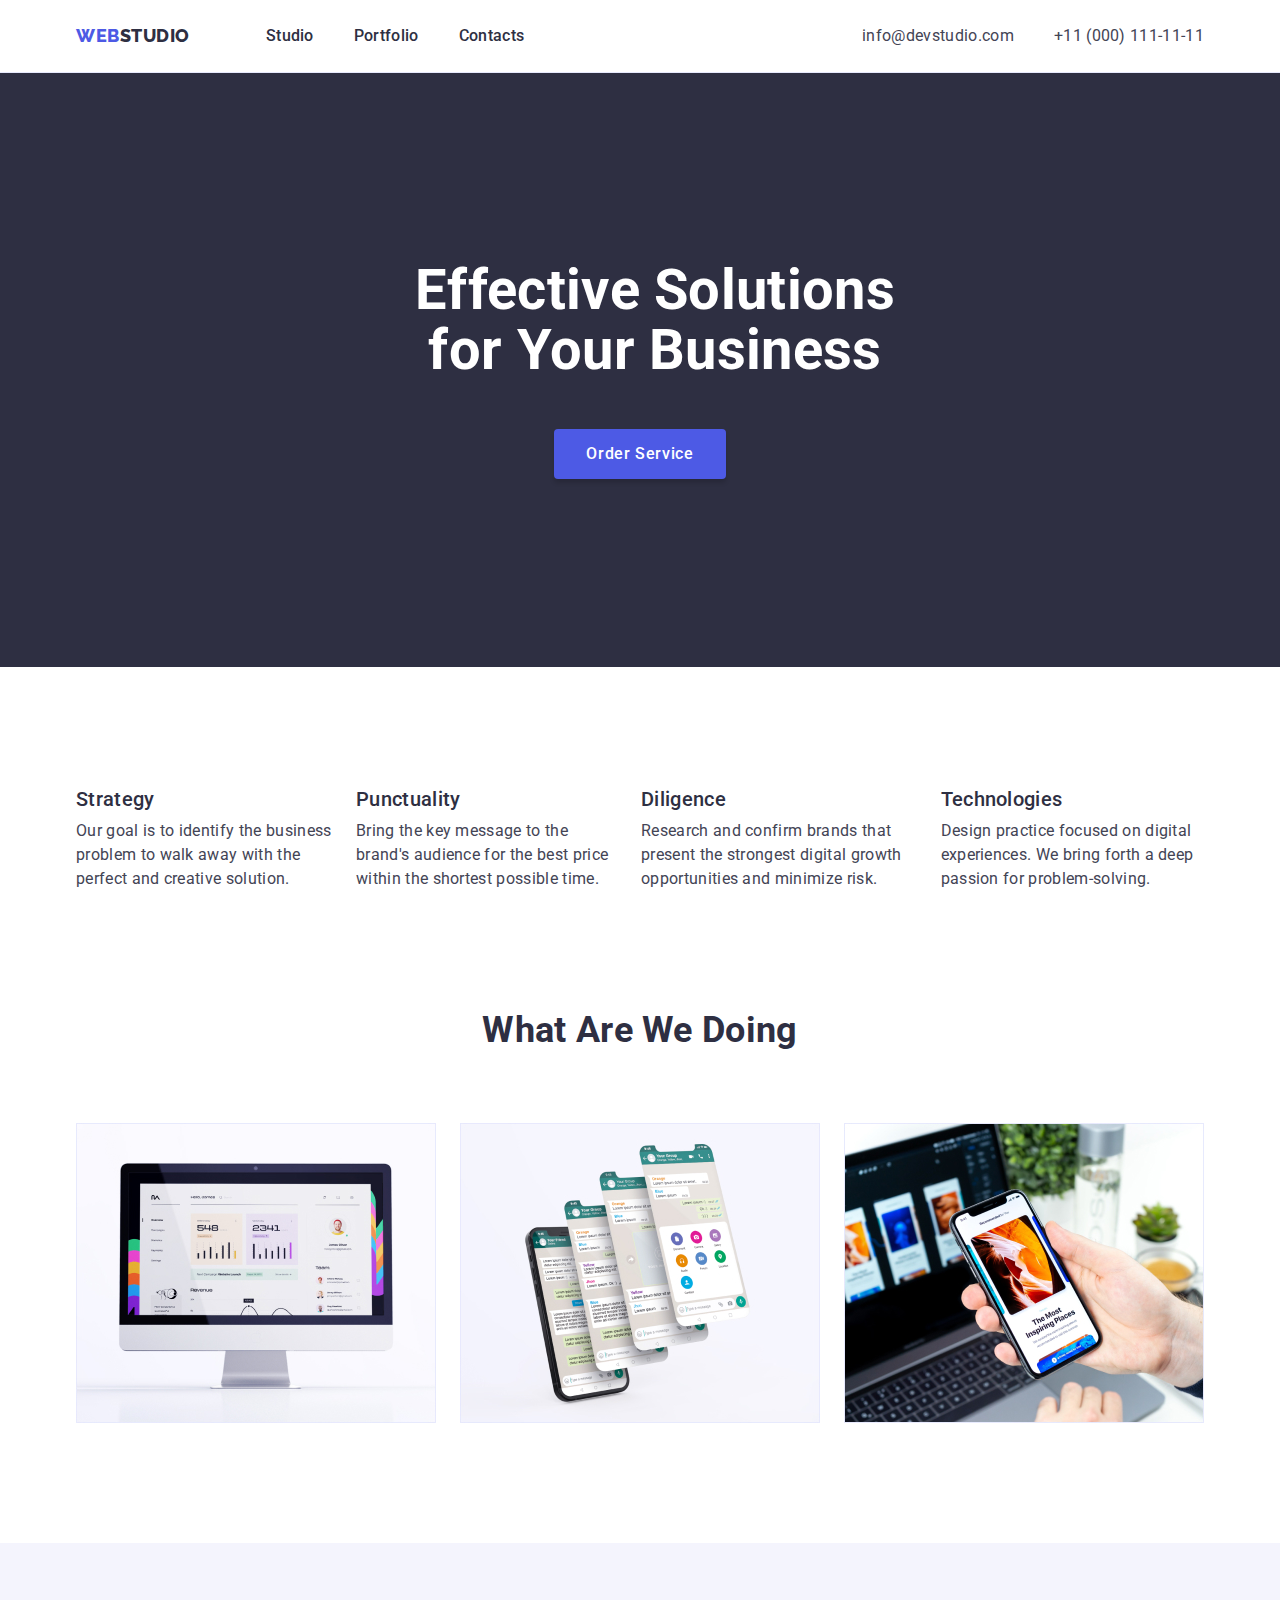
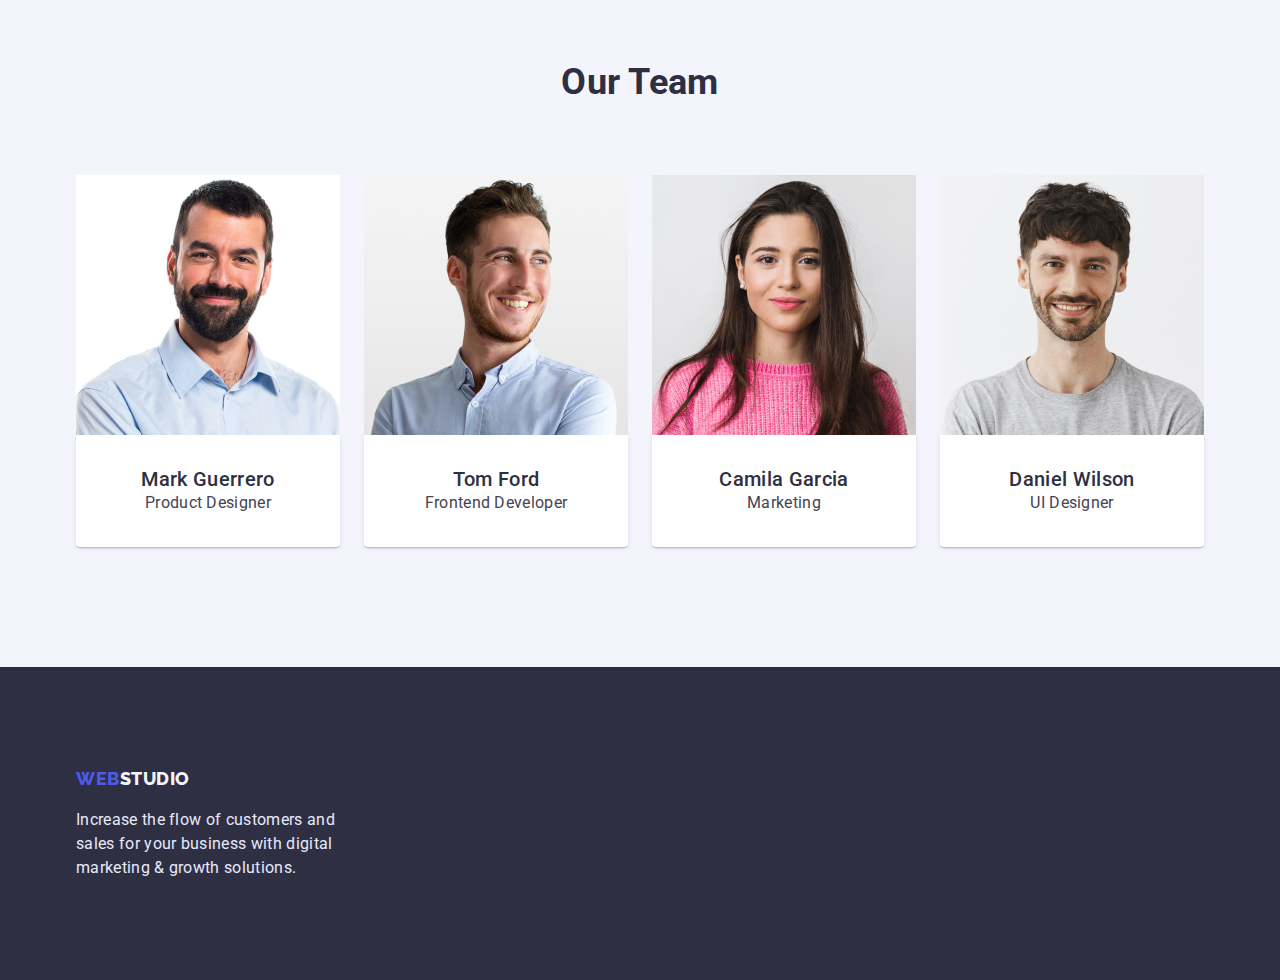
<file: index.html>
<!DOCTYPE html>
<html lang="en">
<head>
    <meta charset="UTF-8">
    <meta http-equiv="X-UA-Compatible" content="IE=edge">
    <meta name="viewport" content="width=device-width, initial-scale=1.0">
    <title>Studio</title>
    <link rel="preconnect" href="https://fonts.googleapis.com">
    <link rel="preconnect" href="https://fonts.gstatic.com" crossorigin>
    <link href="https://fonts.googleapis.com/css2?family=Open+Sans&family=Raleway:wght@800&family=Roboto:wght@400;500;700;900&display=swap" rel="stylesheet">
    <link rel="stylesheet" href="./css/normalize.css">
    <link rel="stylesheet" href="./css/styles.css">
</head>

<body>

    <header class="navigation-header">
        <div class="container header-container">

            <!-- Menu Nav -->

            <nav class="navigation">
                <a href="./index.html" class="navigation-logo link">
                    <span class="logo-nav">WEB</span>STUDIO</a>
                <ul class="navigation-items list">
                    <li class="navigation-item"><a href="./index.html" class="nav-link link">Studio</a></li>
                    <li class="navigation-item"><a href="./portfolio.html" class="nav-link link">Portfolio</a></li>
                    <li class="navigation-item"><a href="" class="nav-link link">Contacts</a></li>
                </ul>
            </nav>

            <!-- Contacts -->

            <address class="contacts">
                <ul class="contacts-items list">
                    <li><a href="mailto:info@devstudio.com" class="contacts-item link">info@devstudio.com</a></li>
                    <li><a href="tel:+110001111111" class="contacts-item link">+11 (000) 111-11-11</a></li>
                </ul>
            </address>
        </div>
    </header>

    <main>

            <!-- Hero -->

        <section class="hero-section">
            <div class="container container-hero">
                <h1 class="hero-title">Effective Solutions for Your Business</h1>
                <button type="button" class="hero-btn">Order Service</button>
            </div>
        </section>

            <!-- Section Specialty -->

        <section class="specialty-section section">
            <div class="container">
                <h2 class="visually-hidden">Specialty</h2>
                <ul class="specialty-items list">
                    <li class="specialty-item">
                        <h3 class="specialty-subtitle subtitle">Strategy</h3>
                        <p class="specialty-text text">Our goal is to identify the business problem to walk away with the perfect and creative solution.</p>
                    </li>
                    <li class="specialty-item">
                        <h3 class="specialty-subtitle subtitle">Punctuality</h3>
                        <p class="specialty-text text">Bring the key message to the brand's audience for the best price within the shortest possible time.</p>
                    </li>
                    <li class="specialty-item">
                        <h3 class="specialty-subtitle subtitle">Diligence</h3>
                        <p class="specialty-text text">Research and confirm brands that present the strongest digital growth opportunities and minimize risk.</p>
                    </li>
                    <li class="specialty-item">
                        <h3 class="specialty-subtitle subtitle">Technologies</h3>
                        <p class="specialty-text text">Design practice focused on digital experiences. We bring forth a deep passion for problem-solving.</p>
                    </li>
                </ul>
            </div>
        </section>

             <!-- Section Features -->

        <section class="features-section section">
            <div class="features-container container">
                <h2 class="features-title title">What Are We Doing</h2>
                    <ul class="features-items list">
                        <li class="features-item">
                            <img src="./images/img1.jpg" alt="computer monitor" width="360" height="300">
                        </li>
                        <li class="features-item">
                            <img src="./images/img2.jpg" alt="smartphone" width="360" height="300">
                        </li>
                        <li class="features-item">
                            <img src="./images/img3.jpg" alt="smartphone application" width="360" height="300">
                        </li>
                    </ul>
            </div>
        </section>

             <!-- Section Team -->

        <section class="team-section section">
            <div class="container">
                <h2 class="team-title title">Our Team</h2>
                <ul class="team-items list">
                    <li class="team-item">
                        <img src="./images/img-mark-guerrero.jpg" alt="Mark's photo" width="264">
                        <div class="container-subtitle">   
                            <h3 class="team-subtitle subtitle">Mark Guerrero</h3>
                            <p class="team-text text">Product Designer</p>
                        </div>
                    </li>
                    <li class="team-item">
                        <img src="./images/img-tom-ford.jpg" alt="Tom's photo" width="264">
                        <div class="container-subtitle">
                            <h3 class="team-subtitle subtitle">Tom Ford</h3>
                            <p class="team-text text">Frontend Developer</p>
                        </div>
                    </li>
                    <li class="team-item">
                        <img src="./images/img-camila-garcia.jpg" alt="Camila's photo" width="264">
                        <div class="container-subtitle">
                            <h3 class="team-subtitle subtitle">Camila Garcia</h3>
                            <p class="team-text text">Marketing</p>
                        </div>
                    </li>
                    <li class="team-item">
                        <img src="./images/img-daniel-wilson.jpg" alt="Daniel's photo" width="264">
                        <div class="container-subtitle">
                            <h3 class="team-subtitle subtitle">Daniel Wilson</h3>
                            <p class="team-text text">UI Designer</p>
                        </div>
                    </li>
                    
                </ul>
            </div>
        </section>
    </main>

            <!-- Footer -->

    <footer class="footer">
        <div class="container">
            <a href="./index.html" class="footer-logo link"><span class="logo-footer">WEB</span>STUDIO</a>
            <p class="footer-text">Increase the flow of customers and sales for your business with digital marketing &amp; growth solutions.</p>
        </div>
    </footer>

</body>
</html>
</file>
<file: css/styles.css>
:root {

    /* Iris */
    --primary-brand-color: #4D5AE5;

    /* hover efect */
    --pressed-state-color: #404BBF;

    --darc-color: #2E2F42;
    --succes-color: #31D0AA;
    --text-color: #434455;
    --subtle-text-color: #8E8F99;
    /* CORNFLOWER */
    --accent-color: #E7E9FC;

    /* CLOUD */
    --light-color: #F4F4FD;

    /* Navi blue */
    --hero-background-color: #2E2F42;

    --white-color: #FFFFFF;

    /* Fonts */

    --primari-font: 'Roboto', sans-serif;
    --secondari-font: 'Raleway', sans-serif;

}

h1,
h2,
h3,
p {
    margin: 0;
}
ul {
    margin: 0;
    padding: 0;
}
img {
    display: block;
    max-width: 100%;
    height: auto;
}
button {
    border: none;
    margin: 0;
    padding: 0;
}
body {
    background-color: var(--white-color);
    color: var(--text-color);
    font-family: var(--primari-font);
    letter-spacing: 0.02em;
    line-height: 1.5;
}

.container {
    max-width: 1158px;
    margin: 0 auto;
    padding: 0 15px;
}
.section {
    padding-top: 120px;
}
.list {
    list-style: none;
}
.link {
    text-decoration: none;
    padding: 24px 0;
}

/* Menu Nav */

.navigation-header {
    border-bottom: 1px solid var(--accent-color);
}
.header-container {
    display: flex;
    align-items: center;
}
.navigation {
    display: flex;
    align-items: center;
}
.navigation-logo {
    color: var(--hero-background-color);
    font-family: var(--secondari-font);
    font-weight: 800;
    font-size: 18px;
    line-height: 1.33;
    letter-spacing: 0.03em;
    margin-right: auto;
}
.logo-nav {
    color: var(--primary-brand-color);
}
.navigation-items {
    display: flex;
    gap: 40px;
    margin-left: 76px;
}
.nav-link {
    color: var(--hero-background-color);
    font-weight: 500;
    font-size: 16px;
}
.nav-link:hover,
.nav-link:focus {
    color: var(--primary-brand-color);
}

/* Contacts */

.contacts {
 margin-left: auto;
}
.contacts-items {
    display: flex;
    gap: 40px;
    
}
.contacts-item {
    font-style: normal;
    font-weight: 400;
    font-size: 16px;
    color: var(--text-color);
}
.contacts-item:hover,
.contacts-item:focus {
    color: var(--primary-brand-color);
}

/* Hero */ 
.hero-section {
    background-color: var(--hero-background-color);
    padding: 188px 0 188px 0;
}
.container-hero {
    max-width: 496px;
    align-items: center;
    text-align: center;
}
.hero-title {
    font-weight: 700;
    font-size: 56px;
    line-height: 1.07;
    color: var(--white-color);
    margin-bottom: 48px;
    min-width: 496px;
} 
.hero-btn {
    font-family: var(--primari-font);
    font-weight: 500;
    font-size: 16px;
    letter-spacing: 0.04em;
    color: var(--white-color);
    background-color: var(--primary-brand-color);
    cursor: pointer;
    box-shadow: 0px 4px 4px rgba(0, 0, 0, 0.15);
    border-radius: 4px;
    min-width: 169px;
    padding: 16px 32px;
}
.hero-btn:hover,
.hero-btn:focus {
    background-color: var(--pressed-state-color)
}

/* Section Specialty */

.visually-hidden {
    position: absolute;
    width: 1px;
    height: 1px;
    margin: -1px;
    border: 0;
    padding: 0;
    white-space: nowrap;
    clip-path: inset(100%);
    clip: rect(0 0 0 0);
    overflow: hidden;
}
.specialty-items {
    display: flex;
    gap: 24px;
}
.subtitle {
    font-weight: 500;
    font-size: 20px;
    line-height: 1.2;
    color: var(--hero-background-color);
}
.specialty-subtitle {
    margin-bottom: 8px;
}
.text {
    font-size: 16px;
}

/* Section Features */
.features-section {
    padding-bottom: 120px;
}
.features-title {
    margin-bottom: 72px;
    text-align: center;
}
.title {
    font-weight: 700;
    font-size: 36px;
    line-height: 1.11;
    color: var(--hero-background-color);
}
.features-items {
    display: flex;
    justify-content: center;
    gap: 24px;
}
.features-item {
    min-width: 360px;
    width: calc((100% - 48px) / 3);
} 

/* Section Team */
.team-section {
    background-color: var(--light-color);
    padding-bottom: 120px;
}
.team-title {
    margin-bottom: 72px;
    text-align: center;
}
.team-items {
    display: flex;
    justify-content: center;
    gap: 24px;
}
.team-item {
    background-color: var(--white-color);
    max-width: 264px;
    width: calc((100% - 72px) / 4);
}
.container-subtitle {
    padding: 32px 16px;
    text-align: center;
    box-shadow: 0px 1px 6px rgba(46, 47, 66, 0.08), 0px 1px 1px rgba(46, 47, 66, 0.16), 0px 2px 1px rgba(46, 47, 66, 0.08);
    border-radius: 0px 0px 4px 4px;
}

/* Footer */

.footer {
    background-color: var(--hero-background-color);
    padding: 100px 0;
}
.footer-logo {
    font-family: var(--secondari-font);
    font-weight: 800;
    font-size: 18px;
    line-height: 1.33;
    letter-spacing: 0.03em;
    color: var(--light-color);
}
.logo-footer {
    color: var(--primary-brand-color)
}
.footer-text {
    font-size: 16px;
    color: var(--accent-color);
    max-width: 264px;
    margin-top: 16px;
}

/* PORTFOLIO.HTML */

/* Button filter */

.finger {
    padding-top: 96px;
    padding-bottom: 120px;
}
.finger-items {
    display: flex;
    justify-content: center;
    gap: 24px;
    margin-bottom: 72px;
}
.features-item {
    width: calc((100% - 96px) / 5);
}
.finger-btn {
    font-family: var(--primari-font);
    font-weight: 500;
    font-size: 16px;
    letter-spacing: 0.04em;
    color: var(--primary-brand-color);
    background-color: var(--light-color);
    border: 1px solid var(--accent-color);
    border-radius: 4px;
    padding: 12px 24px;
    cursor: pointer;
}
.finger-btn:hover,
.finger-btn:focus {
    color: var(--white-color);
    background-color: var(--pressed-state-color);
}

/* Catalog with images */

.catalog-items {
    display: flex;
    align-items: center;
    flex-wrap: wrap;
    column-gap: 24px;
    row-gap: 48px;
}
.catalog-item {
    width: calc({100% - 48px} / 3);
}
.catalog-group {
    padding: 32px 0 32px 16px;
    border-right: 1px solid var(--accent-color);
    border-bottom: 1px solid var(--accent-color);
    border-left: 1px solid var(--accent-color);
}
.catalog-subtitle {
    margin-bottom: 8px;
}
.catalog-text {
    color: var(--text-color);
}
</file>
